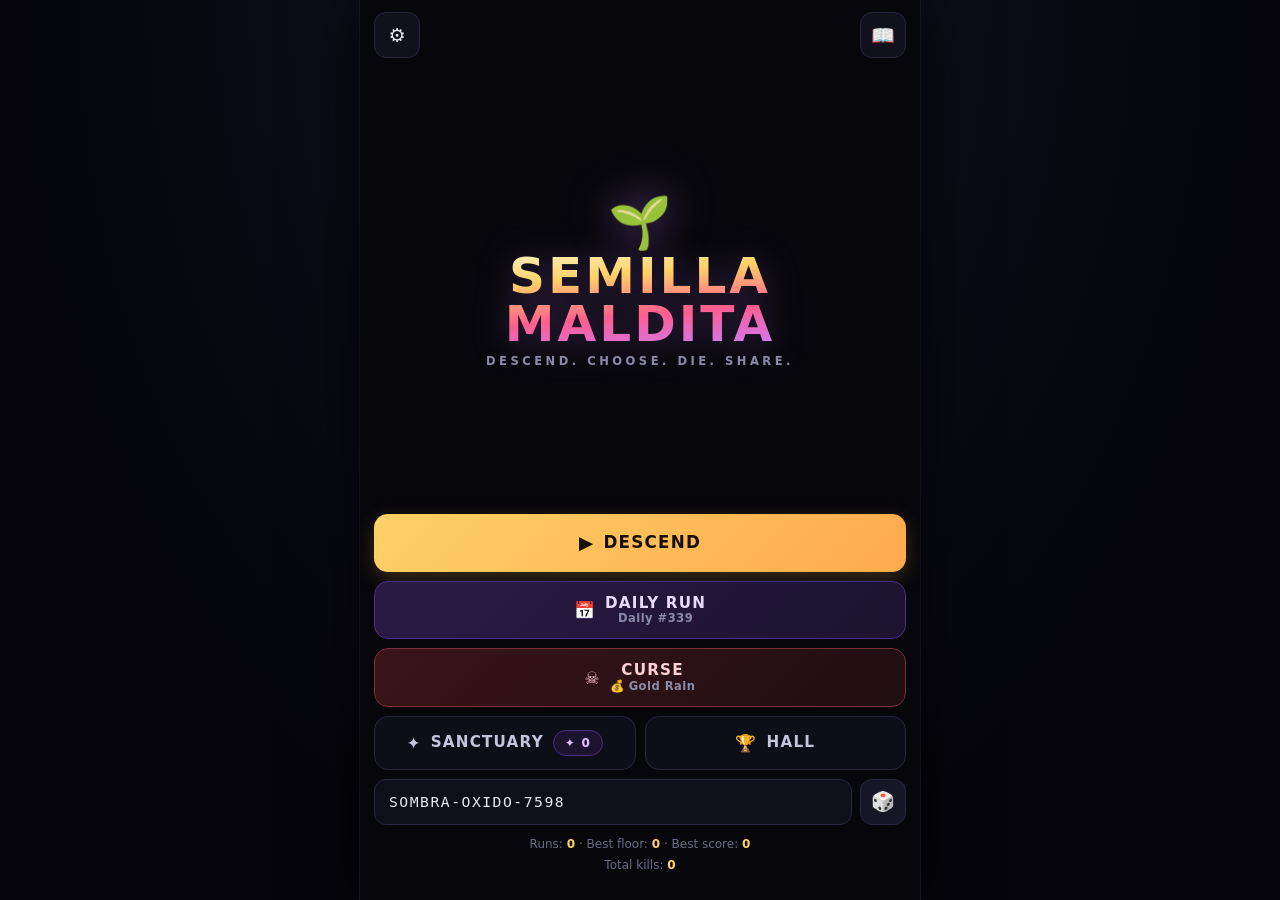
<file: index.html>
<!DOCTYPE html>
<html lang="es">
<head>
<meta charset="utf-8">
<meta name="viewport" content="width=device-width,initial-scale=1">
<meta name="description" content="Semilla Maldita — baja, elige reliquias, muere, comparte. Un solo archivo, sin instalar nada.">
<meta property="og:title" content="Semilla Maldita">
<meta property="og:description" content="Baja. Elige. Muere. Comparte. Una mazmorra, la misma para todo el mundo.">
<meta property="og:type" content="website">
<title>Semilla Maldita</title>
<script>
location.replace('SemillaMaldita.html' + location.search + location.hash);
</script>
<meta http-equiv="refresh" content="0;url=SemillaMaldita.html">
</head>
<body>
<p><a href="SemillaMaldita.html">Jugar Semilla Maldita</a></p>
</body>
</html>
</file>
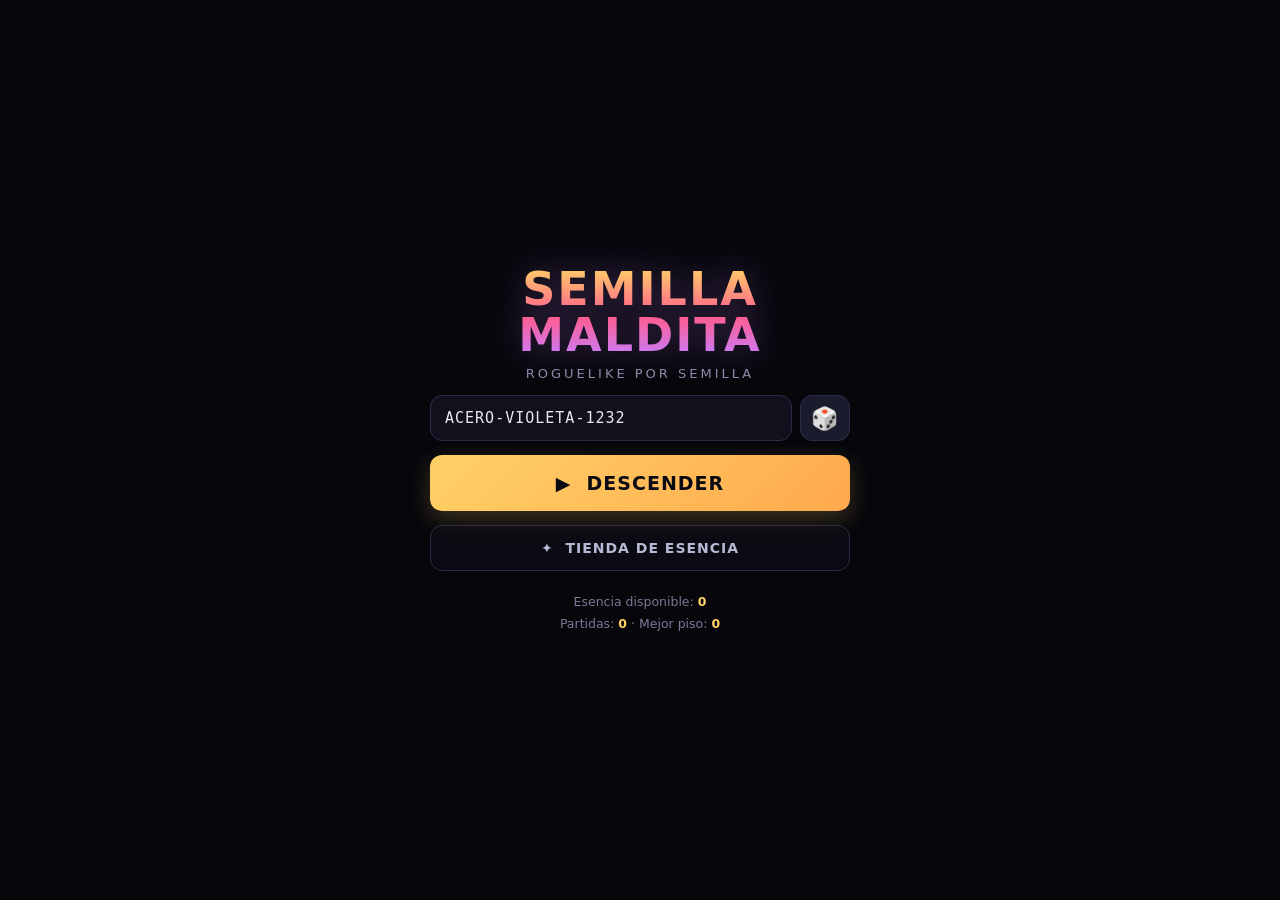
<file: Semilla Maldita.html>
<!DOCTYPE html>
<html lang="es">
<head>
<meta charset="utf-8">
<meta name="viewport" content="width=device-width,initial-scale=1,maximum-scale=1,user-scalable=no,viewport-fit=cover">
<meta name="theme-color" content="#07070d">
<meta name="apple-mobile-web-app-capable" content="yes">
<meta name="mobile-web-app-capable" content="yes">
<title>Semilla Maldita</title>
<style>
  *{box-sizing:border-box;-webkit-tap-highlight-color:transparent;-webkit-user-select:none;user-select:none;}
  html,body{margin:0;height:100%;overflow:hidden;background:#06060b;color:#e8e8f0;
    font-family:system-ui,-apple-system,"Segoe UI",Roboto,sans-serif;}
  #app{position:relative;height:100%;width:100%;}

  /* ---------- SCREENS ---------- */
  .screen{position:absolute;inset:0;display:none;flex-direction:column;
    padding:max(14px,env(safe-area-inset-top)) 14px max(14px,env(safe-area-inset-bottom));
    overflow-y:auto;-webkit-overflow-scrolling:touch;}
  .screen.active{display:flex;}

  /* ---------- MENU ---------- */
  #menu{align-items:center;justify-content:center;gap:14px;text-align:center;}
  .title{font-size:clamp(28px,9vw,46px);font-weight:900;letter-spacing:2px;line-height:1;
    background:linear-gradient(180deg,#ffd166,#ff5d8f 55%,#c77dff);
    -webkit-background-clip:text;background-clip:text;color:transparent;
    filter:drop-shadow(0 0 18px rgba(199,125,255,.35));}
  .sub{font-size:13px;color:#8b8ba7;letter-spacing:3px;text-transform:uppercase;margin-top:-6px;}
  .seedRow{display:flex;gap:8px;width:min(420px,92%);}
  #seedInput{flex:1;background:#11111d;border:1px solid #2c2c48;color:#e8e8f0;
    padding:13px 14px;border-radius:12px;font-family:ui-monospace,monospace;font-size:15px;
    letter-spacing:1px;outline:none;text-transform:uppercase;-webkit-user-select:text;user-select:text;}
  #seedInput:focus{border-color:#c77dff;box-shadow:0 0 0 3px rgba(199,125,255,.15);}
  button{font-family:inherit;cursor:pointer;border:none;outline:none;}
  .btn{border-radius:12px;font-weight:700;letter-spacing:1px;transition:transform .08s,filter .15s;}
  .btn:active{transform:scale(.96);filter:brightness(1.2);}
  .btn-icon{width:50px;flex:0 0 50px;background:#1b1b2e;border:1px solid #2c2c48;
    font-size:22px;border-radius:12px;color:#ffd166;}
  .big{width:min(420px,92%);padding:17px;font-size:19px;color:#0a0a12;
    background:linear-gradient(135deg,#ffd166,#ffa94d);box-shadow:0 8px 24px rgba(255,209,102,.22);}
  .ghost{width:min(420px,92%);padding:14px;font-size:14px;background:#14142255;
    border:1px solid #2c2c48;color:#b9b9d6;}
  .stats{font-size:12.5px;color:#7a7a99;line-height:1.7;margin-top:6px;}
  .stats b{color:#ffd166;}

  /* ---------- TIENDA ---------- */
  #shop{gap:12px;}
  .shopHead{display:flex;justify-content:space-between;align-items:center;font-size:14px;
    font-weight:800;letter-spacing:2px;color:#c77dff;text-transform:uppercase;}
  .essencePill{background:#1c1330;border:1px solid #4a2f7a;color:#e0c3ff;
    padding:7px 13px;border-radius:999px;font-size:13px;font-weight:800;letter-spacing:0;}
  .upCard{background:#111120;border:1px solid #26263f;border-radius:14px;padding:13px;
    display:flex;gap:12px;align-items:center;}
  .upCard.max{border-color:#3d6b4a;background:#0f1a13;}
  .upInfo{flex:1;min-width:0;}
  .upName{font-weight:800;font-size:14.5px;color:#f0f0ff;}
  .upDesc{font-size:12px;color:#8888a8;margin-top:3px;line-height:1.35;}
  .upLvl{display:flex;gap:4px;margin-top:7px;}
  .pip{width:16px;height:5px;border-radius:3px;background:#26263f;}
  .pip.on{background:linear-gradient(90deg,#c77dff,#ff5d8f);}
  .buyBtn{padding:11px 13px;border-radius:11px;font-size:13px;font-weight:800;
    background:#1d1d33;color:#ffd166;border:1px solid #34345a;white-space:nowrap;min-width:78px;}
  .buyBtn:disabled{opacity:.35;color:#666;}
  .buyBtn.can{background:linear-gradient(135deg,#ffd166,#ffa94d);color:#0a0a12;border:none;}

  /* ---------- GAME ---------- */
  #game{padding:0;}
  #hud{padding:max(6px,env(safe-area-inset-top)) 10px 6px;display:flex;flex-direction:column;gap:5px;
    background:linear-gradient(180deg,#0c0c18,#0a0a14);border-bottom:1px solid #1c1c30;}
  .hudRow{display:flex;justify-content:space-between;align-items:center;font-size:11px;
    letter-spacing:1px;color:#8b8ba7;text-transform:uppercase;font-weight:700;}
  .hudRow .val{color:#e8e8f0;font-weight:800;}
  .hpBar{height:11px;background:#1a1a2b;border-radius:6px;overflow:hidden;position:relative;
    border:1px solid #24243c;}
  .hpFill{height:100%;width:100%;border-radius:5px;transition:width .18s ease;
    background:linear-gradient(90deg,#ff5d6c,#ff8f6b);}
  .hpFill.low{background:linear-gradient(90deg,#ff2d55,#ff5d6c);animation:pulse .8s infinite;}
  @keyframes pulse{50%{opacity:.55}}
  .hpTxt{position:absolute;inset:0;display:flex;align-items:center;justify-content:center;
    font-size:9px;font-weight:800;color:#fff;text-shadow:0 1px 3px #000;letter-spacing:.5px;}
  .chips{display:flex;gap:6px;flex-wrap:wrap;}
  .chip{background:#161629;border:1px solid #262640;border-radius:7px;padding:3px 8px;
    font-size:11px;font-weight:800;color:#b9b9d6;letter-spacing:0;}

  #canvasWrap{flex:1;position:relative;min-height:0;background:#06060b;}
  canvas{display:block;width:100%;height:100%;touch-action:none;}

  #log{padding:6px 10px;background:#0a0a14;border-top:1px solid #1c1c30;
    font-size:11.5px;line-height:1.45;height:56px;overflow:hidden;display:flex;
    flex-direction:column;justify-content:flex-end;gap:1px;font-family:ui-monospace,monospace;}
  #log div{opacity:.5;transition:opacity .2s;}
  #log div:last-child{opacity:1;}
  .m-good{color:#7cffb2;} .m-bad{color:#ff7a8a;} .m-info{color:#9ad4ff;} .m-epic{color:#ffd166;}

  #controls{display:flex;justify-content:space-between;align-items:center;gap:10px;
    padding:8px 12px max(10px,env(safe-area-inset-bottom));
    background:linear-gradient(180deg,#0a0a14,#0c0c18);border-top:1px solid #1c1c30;}
  #dpad{display:grid;grid-template-columns:repeat(3,1fr);grid-template-rows:repeat(3,1fr);
    gap:5px;width:min(148px,38vw);height:min(148px,38vw);}
  .dbtn{background:#171728;border:1px solid #2a2a48;border-radius:11px;color:#c9c9e6;
    font-size:17px;display:flex;align-items:center;justify-content:center;
    transition:background .06s,transform .06s;}
  .dbtn:active{background:#2b2b52;transform:scale(.93);}
  .up{grid-area:1/2} .left{grid-area:2/1} .right{grid-area:2/3} .down{grid-area:3/2}
  #actions{display:grid;grid-template-columns:1fr 1fr;gap:7px;width:min(150px,40vw);}
  .abtn{background:#171728;border:1px solid #2a2a48;border-radius:11px;color:#e8e8f0;
    font-size:20px;padding:12px 0;position:relative;transition:background .06s,transform .06s;}
  .abtn:active{background:#2b2b52;transform:scale(.94);}
  .abtn:disabled{opacity:.3;}
  .abtn .badge{position:absolute;top:-5px;right:-5px;background:#ff5d8f;color:#fff;
    font-size:10px;font-weight:900;min-width:18px;height:18px;border-radius:9px;
    display:flex;align-items:center;justify-content:center;padding:0 4px;border:2px solid #0c0c18;}
  .abtn.ready{border-color:#ffd166;box-shadow:0 0 0 2px rgba(255,209,102,.22),0 0 14px rgba(255,209,102,.25);}

  /* ---------- MUERTE ---------- */
  #death{align-items:center;justify-content:center;gap:13px;text-align:center;}
  .skull{font-size:56px;filter:drop-shadow(0 0 22px rgba(255,93,108,.5));}
  .dTitle{font-size:26px;font-weight:900;letter-spacing:3px;color:#ff5d6c;}
  .dGrid{display:grid;grid-template-columns:1fr 1fr;gap:9px;width:min(420px,92%);}
  .dStat{background:#111120;border:1px solid #26263f;border-radius:12px;padding:11px;}
  .dStat .k{font-size:10px;color:#7a7a99;letter-spacing:1.5px;text-transform:uppercase;font-weight:700;}
  .dStat .v{font-size:20px;font-weight:900;color:#ffd166;margin-top:3px;}
  .dSeed{background:#111120;border:1px dashed #34345a;border-radius:12px;padding:11px;
    width:min(420px,92%);font-family:ui-monospace,monospace;font-size:14px;color:#c77dff;letter-spacing:2px;}
  .dSeed small{display:block;color:#6a6a88;font-size:10px;letter-spacing:1.5px;margin-bottom:5px;
    font-family:system-ui;text-transform:uppercase;font-weight:700;}
  .toast{position:fixed;bottom:20px;left:50%;transform:translateX(-50%) translateY(20px);
    background:#1d1d33;border:1px solid #34345a;color:#ffd166;padding:10px 18px;border-radius:999px;
    font-size:13px;font-weight:700;opacity:0;transition:.25s;pointer-events:none;z-index:99;}
  .toast.show{opacity:1;transform:translateX(-50%) translateY(0);}
</style>
</head>
<body>
<div id="app">

  <!-- ══════════ MENÚ ══════════ -->
  <div id="menu" class="screen active">
    <div class="title">SEMILLA<br>MALDITA</div>
    <div class="sub">Roguelike por semilla</div>

    <div class="seedRow">
      <input id="seedInput" maxlength="20" spellcheck="false" placeholder="SEMILLA" autocomplete="off">
      <button class="btn btn-icon" id="randSeed" title="Semilla aleatoria">🎲</button>
    </div>

    <button class="btn big" id="playBtn">▶ &nbsp;DESCENDER</button>
    <button class="btn ghost" id="shopBtn">✦ &nbsp;TIENDA DE ESENCIA</button>
    <div class="stats" id="menuStats"></div>
  </div>

  <!-- ══════════ TIENDA ══════════ -->
  <div id="shop" class="screen">
    <div class="shopHead">
      <span>Tienda de Esencia</span>
      <span class="essencePill">✦ <span id="essenceVal">0</span></span>
    </div>
    <div id="shopList" style="display:flex;flex-direction:column;gap:9px;"></div>
    <div style="font-size:11.5px;color:#6a6a88;line-height:1.6;">
      La esencia se conserva entre partidas. Cada muerte te hace más fuerte.
    </div>
    <button class="btn ghost" id="shopBack" style="margin-top:auto;">← VOLVER</button>
  </div>

  <!-- ══════════ JUEGO ══════════ -->
  <div id="game" class="screen">
    <div id="hud">
      <div class="hudRow">
        <span>Nv <span class="val" id="hLvl">1</span> · Piso <span class="val" id="hFloor">1</span></span>
        <span class="val" id="hSeed">—</span>
      </div>
      <div class="hpBar">
        <div class="hpFill" id="hHpFill"></div>
        <div class="hpTxt" id="hHpTxt">30 / 30</div>
      </div>
      <div class="hudRow" style="text-transform:none;letter-spacing:0;">
        <div class="chips">
          <span class="chip">⚔ <span id="hAtk">5</span></span>
          <span class="chip">🛡 <span id="hDef">1</span></span>
          <span class="chip">🧪 <span id="hPot">1</span></span>
        </div>
        <span style="font-size:10.5px;color:#7a7a99;">XP <span class="val" id="hXp">0</span>/<span id="hXpNext">15</span></span>
      </div>
    </div>

    <div id="canvasWrap"><canvas id="cv"></canvas></div>

    <div id="log"></div>

    <div id="controls">
      <div id="dpad">
        <button class="dbtn up"    data-dir="0,-1">▲</button>
        <button class="dbtn left"  data-dir="-1,0">◀</button>
        <button class="dbtn right" data-dir="1,0">▶</button>
        <button class="dbtn down"  data-dir="0,1">▼</button>
      </div>
      <div id="actions">
        <button class="abtn" id="btnPot">🧪<span class="badge" id="potBadge">1</span></button>
        <button class="abtn" id="btnWait">⏳</button>
        <button class="abtn" id="btnDown" style="grid-column:1/3;font-size:14px;letter-spacing:2px;font-weight:800;">🪜 BAJAR</button>
      </div>
    </div>
  </div>

  <!-- ══════════ MUERTE ══════════ -->
  <div id="death" class="screen">
    <div class="skull">💀</div>
    <div class="dTitle">HAS MUERTO</div>
    <div class="dGrid">
      <div class="dStat"><div class="k">Piso</div><div class="v" id="dFloor">1</div></div>
      <div class="dStat"><div class="k">Nivel</div><div class="v" id="dLvl">1</div></div>
      <div class="dStat"><div class="k">Bajas</div><div class="v" id="dKills">0</div></div>
      <div class="dStat"><div class="k">Esencia</div><div class="v" id="dEss">0</div></div>
    </div>
    <div class="dSeed"><small>Semilla de esta partida</small><span id="dSeedTxt">—</span></div>
    <button class="btn big" id="againBtn">↻ &nbsp;REINTENTAR</button>
    <button class="btn ghost" id="shareBtn">📤 &nbsp;COMPARTIR SEMILLA</button>
    <button class="btn ghost" id="menuBtn">← &nbsp;MENÚ</button>
  </div>

  <div class="toast" id="toast"></div>
</div>

<script>
"use strict";
/* ═══════════════════════════════════════════════════════════════
   SEMILLA MALDITA — roguelike determinista por semilla
   ═══════════════════════════════════════════════════════════════ */

/* ─────────────── 1. RNG DETERMINISTA ─────────────── */
function hashSeed(str){
  let h = 2166136261 >>> 0;
  for (let i = 0; i < str.length; i++){
    h ^= str.charCodeAt(i);
    h = Math.imul(h, 16777619);
  }
  return h >>> 0;
}
function mulberry32(a){
  return function(){
    a = (a + 0x6D2B79F5) | 0;
    let t = Math.imul(a ^ (a >>> 15), 1 | a);
    t = (t + Math.imul(t ^ (t >>> 7), 61 | t)) ^ t;
    return ((t ^ (t >>> 14)) >>> 0) / 4294967296;
  };
}
class RNG{
  constructor(seed){ this.seed = seed; this.fn = mulberry32(hashSeed(seed)); }
  next(){ return this.fn(); }
  int(n){ return Math.floor(this.fn() * n); }
  range(a, b){ return a + Math.floor(this.fn() * (b - a + 1)); }
  chance(p){ return this.fn() < p; }
  pick(arr){ return arr[Math.floor(this.fn() * arr.length)]; }
}

/* ─────────────── 2. CONSTANTES ─────────────── */
const MW = 42, MH = 30;                 // tamaño del mapa
const T = { WALL: 0, FLOOR: 1, STAIRS: 2 };
const FOV_R = 8;
const clamp = (v, a, b) => v < a ? a : v > b ? b : v;

const ENEMIES = [
  { n:'Rata',        c:'r', col:'#b08968', hp:7,  atk:3,  def:0,  xp:5,  from:1,  to:4  },
  { n:'Murciélago',  c:'b', col:'#9d8189', hp:6,  atk:4,  def:0,  xp:7,  from:1,  to:5  },
  { n:'Goblin',      c:'g', col:'#7cb518', hp:13, atk:5,  def:1,  xp:12, from:2,  to:6  },
  { n:'Esqueleto',   c:'s', col:'#d9d9d9', hp:19, atk:7,  def:3,  xp:19, from:3,  to:8  },
  { n:'Orco',        c:'o', col:'#e07a5f', hp:28, atk:10, def:4,  xp:31, from:5,  to:10 },
  { n:'Espectro',    c:'e', col:'#8ecae6', hp:24, atk:13, def:2,  xp:42, from:7,  to:13 },
  { n:'Gólem',       c:'G', col:'#adb5bd', hp:50, atk:13, def:10, xp:62, from:9,  to:16 },
  { n:'Demonio',     c:'D', col:'#e63946', hp:46, atk:19, def:7,  xp:88, from:12, to:99 },
];
const BOSSES = [
  { n:'Rey Rata',           c:'R', col:'#ffb703', hp:75,  atk:10, def:4,  xp:70  },
  { n:'Señor de los Huesos',c:'S', col:'#ffe066', hp:130, atk:16, def:8,  xp:160 },
  { n:'Trol de Guerra',     c:'T', col:'#f4a261', hp:210, atk:23, def:12, xp:300 },
  { n:'Devorador de Almas', c:'Ω', col:'#c77dff', hp:330, atk:31, def:15, xp:520 },
];

const META_DEFS = [
  { id:'vit', name:'Vitalidad',      desc:'+8 HP máximo al empezar',        max:6, mult:1.72, base:40 },
  { id:'fue', name:'Fuerza',         desc:'+1 Ataque al empezar',           max:6, mult:1.80, base:60 },
  { id:'pie', name:'Piel de Piedra', desc:'+1 Defensa al empezar',          max:4, mult:1.95, base:80 },
  { id:'alq', name:'Alquimia',       desc:'+1 poción inicial',              max:4, mult:1.85, base:50 },
];
const upCost = (def, lvl) => Math.floor(def.base * Math.pow(def.mult, lvl));

/* ─────────────── 3. ESTADO ─────────────── */
const META_KEY = 'semillaMaldita.meta.v2';
let meta = { essence: 0, up: { vit:0, fue:0, pie:0, alq:0 }, best: 0, runs: 0 };

function loadMeta(){
  try{
    const raw = localStorage.getItem(META_KEY);
    if (raw) meta = Object.assign(meta, JSON.parse(raw));
  }catch(e){}
  if (!meta.up) meta.up = { vit:0, fue:0, pie:0, alq:0 };
}
function saveMeta(){
  try{ localStorage.setItem(META_KEY, JSON.stringify(meta)); }catch(e){}
}

const state = {
  seed:'', depth:1, tiles:null, visible:null, seen:null,
  enemies:[], items:[], player:null, rng:null,
  over:false, kills:0, turn:0, msgs:[]
};

/* ─────────────── 4. GENERACIÓN DE PISO ─────────────── */
function hcorr(tiles, x1, x2, y){
  const a = Math.min(x1,x2), b = Math.max(x1,x2);
  for (let x = a; x <= b; x++) if (tiles[y*MW+x] === T.WALL) tiles[y*MW+x] = T.FLOOR;
}
function vcorr(tiles, y1, y2, x){
  const a = Math.min(y1,y2), b = Math.max(y1,y2);
  for (let y = a; y <= b; y++) if (tiles[y*MW+x] === T.WALL) tiles[y*MW+x] = T.FLOOR;
}
function losFrom(tiles, x0, y0, x1, y1){
  let dx = Math.abs(x1-x0), dy = Math.abs(y1-y0);
  const sx = x0 < x1 ? 1 : -1, sy = y0 < y1 ? 1 : -1;
  let err = dx - dy, x = x0, y = y0;
  for (let i = 0; i < 200; i++){
    if (x === x1 && y === y1) return true;
    const e2 = 2 * err;
    if (e2 > -dy){ err -= dy; x += sx; }
    if (e2 <  dx){ err += dx; y += sy; }
    if (x === x1 && y === y1) return true;
    if (tiles[y*MW+x] === T.WALL) return false;
  }
  return false;
}

function buildFloor(depth){
  const rng = new RNG(state.seed + '|floor|' + depth);
  const tiles = new Uint8Array(MW * MH).fill(T.WALL);

  /* --- salas --- */
  const rooms = [];
  for (let i = 0; i < 90 && rooms.length < 11; i++){
    const w = rng.range(5, 11), h = rng.range(4, 8);
    const x = rng.range(1, MW - w - 2), y = rng.range(1, MH - h - 2);
    let ok = true;
    for (const o of rooms){
      if (x - 2 < o.x + o.w && o.x - 2 < x + w && y - 2 < o.y + o.h && o.y - 2 < y + h){ ok = false; break; }
    }
    if (ok) rooms.push({ x, y, w, h });
  }
  if (rooms.length === 0) rooms.push({ x:2, y:2, w:12, h:9 });

  for (const r of rooms)
    for (let y = r.y; y < r.y + r.h; y++)
      for (let x = r.x; x < r.x + r.w; x++) tiles[y*MW+x] = T.FLOOR;

  /* --- pasillos --- */
  const ctr = r => ({ x: (r.x + r.w >> 1), y: (r.y + r.h >> 1) });
  for (let i = 1; i < rooms.length; i++){
    const a = ctr(rooms[i-1]), b = ctr(rooms[i]);
    if (rng.chance(0.5)){ hcorr(tiles, a.x, b.x, a.y); vcorr(tiles, a.y, b.y, b.x); }
    else               { vcorr(tiles, a.y, b.y, a.x); hcorr(tiles, a.x, b.x, b.y); }
  }
  const extra = rng.range(1, 3);
  for (let i = 0; i < extra && rooms.length > 2; i++){
    const a = ctr(rng.pick(rooms)), b = ctr(rng.pick(rooms));
    hcorr(tiles, a.x, b.x, a.y); vcorr(tiles, a.y, b.y, b.x);
  }

  /* --- escaleras --- */
  const endRoom = rooms[rooms.length - 1];
  const ec = ctr(endRoom);
  tiles[ec.y*MW + ec.x] = T.STAIRS;

  /* --- jugador --- */
  const startRoom = rooms[0];
  const sc = ctr(startRoom);
  const p = state.player;
  p.x = sc.x; p.y = sc.y;
  tiles[p.y*MW + p.x] = T.FLOOR;

  /* --- ocupados --- */
  const occ = new Set([p.y*MW + p.x]);
  const pickSpot = (onlyLater) => {
    const pool = (onlyLater && rooms.length > 1) ? rooms.slice(1) : rooms;
    for (let t = 0; t < 60; t++){
      const r = rng.pick(pool);
      const x = rng.range(r.x, r.x + r.w - 1);
      const y = rng.range(r.y, r.y + r.h - 1);
      const i = y*MW + x;
      if (tiles[i] !== T.FLOOR || occ.has(i)) continue;
      if (Math.abs(x - p.x) + Math.abs(y - p.y) < 7) continue;
      occ.add(i);
      return { x, y };
    }
    return null;
  };

  /* --- enemigos --- */
  const enemies = [];
  const nEnemies = Math.min(6 + Math.floor(depth * 1.25), 26);
  const pool = ENEMIES.filter(e => depth >= e.from && depth <= e.to);
  const src = pool.length ? pool : [ENEMIES[ENEMIES.length - 1]];
  for (let i = 0; i < nEnemies; i++){
    const sp = pickSpot(true);
    if (!sp) break;
    const base = rng.pick(src);
    const hp  = base.hp  + Math.round((depth - 1) * 3.0);
    const atk = base.atk + Math.floor((depth - 1) * 0.75);
    const def = base.def + Math.floor((depth - 1) * 0.38);
    enemies.push({
      name: base.n, ch: base.c, col: base.col,
      x: sp.x, y: sp.y,
      hp, maxHp: hp, atk, def,
      xp: Math.round(base.xp * (1 + (depth - 1) * 0.15)),
      alert: 0, flash: 0
    });
  }

  /* --- jefe cada 5 pisos --- */
  if (depth % 5 === 0){
    const bi = Math.min(Math.floor(depth / 5) - 1, BOSSES.length - 1);
    const bd = BOSSES[bi];
    const over = Math.max(0, depth - 20) * 0.35;
    const hp  = Math.round(bd.hp  * (1 + over));
    const atk = Math.round(bd.atk * (1 + over * 0.8));
    const def = Math.round(bd.def * (1 + over * 0.6));
    const bx = clamp(ec.x + rng.range(-2, 2), 1, MW - 2);
    const by = clamp(ec.y + rng.range(-2, 2), 1, MH - 2);
    enemies.push({
      name: bd.n, ch: bd.c, col: bd.col, x: bx, y: by,
      hp, maxHp: hp, atk, def,
      xp: Math.round(bd.xp * (1 + over)), alert: 99, flash: 0, boss: true
    });
  }

  /* --- objetos --- */
  const items = [];
  const nItems = 2 + Math.floor(depth / 2);
  for (let i = 0; i < nItems; i++){
    const sp = pickSpot(false);
    if (!sp) break;
    items.push(makeItem(rng, depth, sp.x, sp.y));
  }

  state.tiles = tiles;
  state.enemies = enemies;
  state.items = items;
  state.visible = new Uint8Array(MW * MH);
  state.seen = new Uint8Array(MW * MH);
  state.depth = depth;
}

function makeItem(rng, depth, x, y){
  const r = rng.next();
  if (r < 0.34) return { id:'potion', name:'Poción',    ch:'!', col:'#ff5d8f', x, y };
  if (r < 0.55) return { id:'sword',  name:'Espada',    ch:'/', col:'#e8e8f0', x, y,
                         v: 1 + Math.floor(depth / 3) + rng.int(2) };
  if (r < 0.74) return { id:'shield', name:'Escudo',    ch:'[', col:'#7fb3d5', x, y,
                         v: 1 + Math.floor(depth / 6) };
  if (r < 0.89) return { id:'ring',   name:'Anillo',    ch:'=', col:'#ffd166', x, y,
                         v: 8 + Math.floor(depth * 1.3) };
  return              { id:'scroll', name:'Pergamino', ch:'?', col:'#c77dff', x, y };
}

/* ─────────────── 5. FOV ─────────────── */
function computeFOV(){
  const { tiles, visible, seen, player } = state;
  visible.fill(0);
  const px = player.x, py = player.y, R2 = FOV_R * FOV_R + 2;
  for (let y = py - FOV_R; y <= py + FOV_R; y++){
    if (y < 0 || y >= MH) continue;
    for (let x = px - FOV_R; x <= px + FOV_R; x++){
      if (x < 0 || x >= MW) continue;
      const dx = x - px, dy = y - py;
      if (dx*dx + dy*dy > R2) continue;
      if (losFrom(tiles, px, py, x, y)){
        visible[y*MW+x] = 1;
        seen[y*MW+x] = 1;
      }
    }
  }
  visible[py*MW+px] = 1;
  seen[py*MW+px] = 1;
}

/* ─────────────── 6. LOG ─────────────── */
const logEl = document.getElementById('log');
function msg(text, cls){
  state.msgs.push({ text, cls: cls || 'm-info' });
  if (state.msgs.length > 40) state.msgs.shift();
  const last = state.msgs.slice(-4);
  logEl.innerHTML = last.map(m => `<div class="${m.cls}">${m.text}</div>`).join('');
}

/* ─────────────── 7. COMBATE ─────────────── */
let floats = [];

function checkLevel(){
  const p = state.player;
  while (p.xp >= p.xpNext){
    p.xp -= p.xpNext;
    p.level++;
    p.xpNext = Math.floor(15 * Math.pow(p.level, 1.4));
    p.maxHp += 7;
    p.hp = Math.min(p.maxHp, p.hp + 7);
    p.atk += 2;
    p.def += 1;
    msg(`✦ ¡Subes al nivel ${p.level}!`, 'm-epic');
    floats.push({ x:p.x, y:p.y, txt:'¡NIVEL!', col:'#7cffb2', t:1.3, max:1.3 });
  }
}

function playerAttack(e){
  const p = state.player;
  const dmg = Math.max(1, p.atk - e.def + state.rng.range(-1, 2));
  e.hp -= dmg;
  e.flash = 0.22;
  floats.push({ x:e.x, y:e.y, txt:String(dmg), col:'#ffd166', t:0.75, max:0.75 });
  msg(`Golpeas a ${e.name} por ${dmg}.`);
  if (e.hp <= 0){
    msg(`☠ ${e.name} cae. +${e.xp} XP`, 'm-good');
    p.xp += e.xp;
    state.kills++;
    checkLevel();
  }
}

function enemyAct(e){
  const p = state.player;
  const dxp = p.x - e.x, dyp = p.y - e.y;
  const dist = Math.max(Math.abs(dxp), Math.abs(dyp));

  if (dist <= 9 && losFrom(state.tiles, e.x, e.y, p.x, p.y)) e.alert = 10;

  if (e.alert > 0){
    e.alert--;
    if (dist <= 1){
      const dmg = Math.max(1, e.atk - p.def + state.rng.range(-1, 2));
      p.hp -= dmg;
      floats.push({ x:p.x, y:p.y, txt:'-'+dmg, col:'#ff5d6c', t:0.85, max:0.85 });
      msg(`${e.name} te golpea por ${dmg}.`, 'm-bad');
      return;
    }
    const sx = Math.sign(dxp), sy = Math.sign(dyp);
    const opts = [];
    if (Math.abs(dxp) >= Math.abs(dyp)){
      if (sx) opts.push([sx, 0]);
      if (sy) opts.push([0, sy]);
    } else {
      if (sy) opts.push([0, sy]);
      if (sx) opts.push([sx, 0]);
    }
    for (const [mx, my] of opts){
      const nx = e.x + mx, ny = e.y + my;
      if (nx < 0 || ny < 0 || nx >= MW || ny >= MH) continue;
      if (state.tiles[ny*MW+nx] === T.WALL) continue;
      if (nx === p.x && ny === p.y) continue;
      if (enemyAt(nx, ny)) continue;
      e.x = nx; e.y = ny;
      return;
    }
  } else if (state.rng.chance(0.28)){
    const dirs = [[0,1],[0,-1],[1,0],[-1,0]];
    const [mx, my] = state.rng.pick(dirs);
    const nx = e.x + mx, ny = e.y + my;
    if (nx >= 0 && ny >= 0 && nx < MW && ny < MH &&
        state.tiles[ny*MW+nx] !== T.WALL &&
        !(nx === p.x && ny === p.y) && !enemyAt(nx, ny)){
      e.x = nx; e.y = ny;
    }
  }
}

function enemyAt(x, y){
  for (const e of state.enemies) if (e.hp > 0 && e.x === x && e.y === y) return e;
  return null;
}

/* ─────────────── 8. TURNO ─────────────── */
function endTurn(){
  if (state.over) return;
  state.turn++;

  for (const e of state.enemies){
    if (e.hp <= 0) continue;
    if (state.player.hp <= 0) break;
    enemyAct(e);
  }
  state.enemies = state.enemies.filter(e => e.hp > 0);
  computeFOV();
  updateHUD();

  if (state.player.hp <= 0){ state.player.hp = 0; updateHUD(); die(); }
}

function movePlayer(dx, dy){
  if (state.over) return;
  const p = state.player;
  const nx = p.x + dx, ny = p.y + dy;
  if (nx < 0 || ny < 0 || nx >= MW || ny >= MH) return;

  const e = enemyAt(nx, ny);
  if (e){ playerAttack(e); }
  else if (state.tiles[ny*MW+nx] === T.WALL){ return; }
  else {
    p.x = nx; p.y = ny;
    pickupAt(nx, ny);
  }
  endTurn();
}

function waitTurn(){
  if (state.over) return;
  msg('Esperas un momento...');
  endTurn();
}

/* ─────────────── 9. OBJETOS ─────────────── */
function pickupAt(x, y){
  const i = state.items.findIndex(it => it.x === x && it.y === y);
  if (i < 0) return;
  const it = state.items.splice(i, 1)[0];
  applyItem(it);
}

function applyItem(it){
  const p = state.player;
  switch (it.id){
    case 'potion':
      p.potions++;
      msg('Recoges una poción. 🧪', 'm-good');
      break;
    case 'sword':
      p.atk += it.v;
      msg(`Recoges una espada. ⚔ +${it.v} ATK`, 'm-good');
      floats.push({ x:p.x, y:p.y, txt:'+'+it.v+' ATK', col:'#e8e8f0', t:1.1, max:1.1 });
      break;
    case 'shield':
      p.def += it.v;
      msg(`Recoges un escudo. 🛡 +${it.v} DEF`, 'm-good');
      floats.push({ x:p.x, y:p.y, txt:'+'+it.v+' DEF', col:'#7fb3d5', t:1.1, max:1.1 });
      break;
    case 'ring':
      p.maxHp += it.v;
      p.hp += it.v;
      msg(`Recoges un anillo. ♥ +${it.v} HP máx`, 'm-good');
      floats.push({ x:p.x, y:p.y, txt:'+'+it.v+' HP', col:'#ffd166', t:1.1, max:1.1 });
      break;
    case 'scroll': {
      let n = 0;
      for (const e of state.enemies){
        if (!state.visible[e.y*MW + e.x]) continue;
        const d = 12 + state.depth * 3 + state.rng.int(9);
        e.hp -= d;
        e.flash = 0.3;
        n++;
        floats.push({ x:e.x, y:e.y, txt:String(d), col:'#c77dff', t:0.9, max:0.9 });
        if (e.hp <= 0){ p.xp += e.xp; state.kills++; }
      }
      state.enemies = state.enemies.filter(e => e.hp > 0);
      checkLevel();
      msg(`El pergamino estalla. ${n} enemigo(s) alcanzado(s).`, 'm-epic');
      break;
    }
  }
}

function usePotion(){
  if (state.over) return;
  const p = state.player;
  if (p.potions <= 0){ msg('No te quedan pociones.', 'm-bad'); return; }
  if (p.hp >= p.maxHp){ msg('Ya tienes la vida al máximo.', 'm-info'); return; }
  p.potions--;
  const heal = Math.floor(p.maxHp * 0.45);
  p.hp = Math.min(p.maxHp, p.hp + heal);
  floats.push({ x:p.x, y:p.y, txt:'+'+heal, col:'#7cffb2', t:0.95, max:0.95 });
  msg(`Bebes una poción. +${heal} HP`, 'm-good');
  endTurn();
}

/* ─────────────── 10. DESCENSO ─────────────── */
function onStairs(){
  const p = state.player;
  return state.tiles[p.y*MW + p.x] === T.STAIRS;
}

function descend(){
  if (state.over || !onStairs()) return;
  const p = state.player;
  const nd = state.depth + 1;
  buildFloor(nd);
  const heal = Math.floor(p.maxHp * 0.15);
  p.hp = Math.min(p.maxHp, p.hp + heal);
  computeFOV();
  floats = [];
  msg(`▼ Desciendes al piso ${nd}. (+${heal} HP)`, 'm-epic');
  if (nd % 5 === 0) msg('⚠ Una presencia poderosa te espera...', 'm-bad');
  updateHUD();
}

/* ─────────────── 11. MUERTE ─────────────── */
function die(){
  if (state.over) return;
  state.over = true;
  const p = state.player;
  const ess = state.depth * 15 + p.level * 10 + state.kills;
  meta.essence += ess;
  meta.runs++;
  meta.best = Math.max(meta.best, state.depth);
  saveMeta();

  document.getElementById('dFloor').textContent = state.depth;
  document.getElementById('dLvl').textContent   = p.level;
  document.getElementById('dKills').textContent = state.kills;
  document.getElementById('dEss').textContent   = '+' + ess;
  document.getElementById('dSeedTxt').textContent = state.seed;

  setTimeout(() => showScreen('death'), 450);
}

/* ─────────────── 12. HUD ─────────────── */
function updateHUD(){
  const p = state.player;
  if (!p) return;
  const pct = clamp(p.hp / p.maxHp, 0, 1);
  const fill = document.getElementById('hHpFill');
  fill.style.width = (pct * 100) + '%';
  fill.classList.toggle('low', pct < 0.3);
  document.getElementById('hHpTxt').textContent = Math.max(0, Math.ceil(p.hp)) + ' / ' + p.maxHp;
  document.getElementById('hLvl').textContent   = p.level;
  document.getElementById('hFloor').textContent = state.depth;
  document.getElementById('hAtk').textContent   = p.atk;
  document.getElementById('hDef').textContent   = p.def;
  document.getElementById('hPot').textContent   = p.potions;
  document.getElementById('hXp').textContent    = p.xp;
  document.getElementById('hXpNext').textContent= p.xpNext;
  document.getElementById('hSeed').textContent  = state.seed;

  const badge = document.getElementById('potBadge');
  badge.textContent = p.potions;
  badge.style.display = p.potions > 0 ? 'flex' : 'none';
  document.getElementById('btnPot').disabled = p.potions <= 0;

  const bd = document.getElementById('btnDown');
  bd.classList.toggle('ready', onStairs());
}

/* ─────────────── 13. RENDER ─────────────── */
const cv = document.getElementById('cv');
const ctx = cv.getContext('2d');
const canvasWrap = document.getElementById('canvasWrap');
let cw = 0, ch = 0, dpr = 1;
const view = { tile: 20, vw: 21, vh: 15, cx: 0, cy: 0 };

function resize(){
  const r = canvasWrap.getBoundingClientRect();
  dpr = Math.min(window.devicePixelRatio || 1, 2);
  cw = Math.max(1, Math.floor(r.width));
  ch = Math.max(1, Math.floor(r.height));
  cv.width  = Math.floor(cw * dpr);
  cv.height = Math.floor(ch * dpr);
  cv.style.width = cw + 'px';
  cv.style.height = ch + 'px';
}
window.addEventListener('resize', resize);
window.addEventListener('orientationchange', () => setTimeout(resize, 150));

function updateView(){
  view.tile = Math.max(9, Math.floor(Math.min(cw / 21, ch / 15)));
  view.vw = Math.ceil(cw / view.tile);
  view.vh = Math.ceil(ch / view.tile);
  const p = state.player;
  view.cx = clamp(p.x - (view.vw >> 1), 0, Math.max(0, MW - view.vw));
  view.cy = clamp(p.y - (view.vh >> 1), 0, Math.max(0, MH - view.vh));
}

function drawGlyph(ch, sx, sy, tile, color, alpha){
  ctx.globalAlpha = alpha === undefined ? 1 : alpha;
  ctx.fillStyle = color;
  ctx.fillText(ch, sx + tile / 2, sy + tile / 2 + tile * 0.04);
  ctx.globalAlpha = 1;
}

function render(){
  if (!state.tiles || !state.player) return;
  resizeIfNeeded();
  updateView();

  const tile = view.tile, { tiles, visible, seen, player } = state;

  ctx.setTransform(dpr, 0, 0, dpr, 0, 0);
  ctx.fillStyle = '#06060b';
  ctx.fillRect(0, 0, cw, ch);

  ctx.textAlign = 'center';
  ctx.textBaseline = 'middle';
  ctx.font = `bold ${Math.floor(tile * 0.74)}px ui-monospace,SFMono-Regular,Menlo,monospace`;

  /* --- tiles --- */
  for (let vy = 0; vy < view.vh; vy++){
    for (let vx = 0; vx < view.vw; vx++){
      const mx = view.cx + vx, my = view.cy + vy;
      if (mx >= MW || my >= MH) continue;
      const i = my * MW + mx;
      const vis = visible[i], sn = seen[i];
      if (!vis && !sn) continue;
      const sx = vx * tile, sy = vy * tile;
      const t = tiles[i];

      if (t === T.WALL){
        ctx.fillStyle = vis ? '#232340' : '#111124';
        ctx.fillRect(sx, sy, tile, tile);
        ctx.fillStyle = vis ? '#33335c' : '#18182f';
        ctx.fillRect(sx, sy, tile, Math.max(1, tile * 0.15));
      } else {
        ctx.fillStyle = vis ? '#0e0e1a' : '#08080f';
        ctx.fillRect(sx, sy, tile, tile);
        if (t === T.STAIRS){
          ctx.fillStyle = vis ? '#ffd166' : '#5a4a24';
          ctx.fillText('>', sx + tile / 2, sy + tile / 2);
        }
      }
    }
  }

  /* --- items --- */
  for (const it of state.items){
    const i = it.y * MW + it.x;
    if (!visible[i]) continue;
    const sx = (it.x - view.cx) * tile, sy = (it.y - view.cy) * tile;
    if (sx < -tile || sy < -tile || sx > cw || sy > ch) continue;
    ctx.globalAlpha = 0.9 + Math.sin(performance.now() / 300) * 0.1;
    drawGlyph(it.ch, sx, sy, tile, it.col);
    ctx.globalAlpha = 1;
  }

  /* --- enemigos --- */
  for (const e of state.enemies){
    if (e.hp <= 0) continue;
    const i = e.y * MW + e.x;
    if (!visible[i]) continue;
    const sx = (e.x - view.cx) * tile, sy = (e.y - view.cy) * tile;
    if (sx < -tile || sy < -tile || sx > cw || sy > ch) continue;

    if (e.flash > 0){
      ctx.fillStyle = 'rgba(255,90,110,' + (e.flash * 2.2) + ')';
      ctx.fillRect(sx, sy, tile, tile);
      e.flash = Math.max(0, e.flash - 0.06);
    }
    if (e.boss){
      ctx.fillStyle = 'rgba(199,125,255,0.14)';
      ctx.fillRect(sx - tile * 0.2, sy - tile * 0.2, tile * 1.4, tile * 1.4);
    }
    // mini barra de vida
    if (e.hp < e.maxHp){
      const w = tile * 0.86, hb = Math.max(2, tile * 0.11);
      ctx.fillStyle = '#2a0f16';
      ctx.fillRect(sx + tile * 0.07, sy + tile * 0.86, w, hb);
      ctx.fillStyle = '#ff5d6c';
      ctx.fillRect(sx + tile * 0.07, sy + tile * 0.86, w * (e.hp / e.maxHp), hb);
    }
    drawGlyph(e.ch, sx, sy, tile, e.col);
  }

  /* --- jugador --- */
  {
    const sx = (player.x - view.cx) * tile, sy = (player.y - view.cy) * tile;
    const glow = ctx.createRadialGradient(
      sx + tile / 2, sy + tile / 2, 0,
      sx + tile / 2, sy + tile / 2, tile * 1.6
    );
    glow.addColorStop(0, 'rgba(124,255,178,0.22)');
    glow.addColorStop(1, 'rgba(124,255,178,0)');
    ctx.fillStyle = glow;
    ctx.fillRect(sx - tile * 1.6, sy - tile * 1.6, tile * 4.2, tile * 4.2);
    drawGlyph('@', sx, sy, tile, '#7cffb2');
  }

  /* --- daño flotante --- */
  for (const f of floats){
    const sx = (f.x - view.cx) * tile + tile / 2;
    const sy = (f.y - view.cy) * tile + tile / 2 - (1 - f.t / f.max) * tile * 1.5;
    ctx.globalAlpha = Math.min(1, (f.t / f.max) * 1.6);
    ctx.fillStyle = f.col;
    ctx.font = `bold ${Math.floor(tile * 0.6)}px ui-monospace,monospace`;
    ctx.fillText(f.txt, sx, sy);
    ctx.globalAlpha = 1;
  }
  ctx.font = `bold ${Math.floor(tile * 0.74)}px ui-monospace,monospace`;

  /* --- viñeta --- */
  const vg = ctx.createRadialGradient(cw/2, ch/2, Math.min(cw,ch)*0.32, cw/2, ch/2, Math.max(cw,ch)*0.78);
  vg.addColorStop(0, 'rgba(0,0,0,0)');
  vg.addColorStop(1, 'rgba(0,0,0,0.55)');
  ctx.fillStyle = vg;
  ctx.fillRect(0, 0, cw, ch);
}

let lastResizeW = 0, lastResizeH = 0;
function resizeIfNeeded(){
  const r = canvasWrap.getBoundingClientRect();
  if (Math.abs(r.width - lastResizeW) > 1 || Math.abs(r.height - lastResizeH) > 1){
    lastResizeW = r.width; lastResizeH = r.height;
    resize();
  }
}

/* ─────────────── 14. LOOP ─────────────── */
let lastT = performance.now();
function loop(t){
  requestAnimationFrame(loop);
  if (!document.getElementById('game').classList.contains('active')) return;
  const dt = Math.min(0.05, (t - lastT) / 1000);
  lastT = t;
  if (floats.length){
    for (const f of floats) f.t -= dt;
    floats = floats.filter(f => f.t > 0);
  }
  render();
}
requestAnimationFrame(loop);

/* ─────────────── 15. INPUT ─────────────── */
document.querySelectorAll('.dbtn').forEach(btn => {
  btn.addEventListener('pointerdown', ev => {
    ev.preventDefault();
    const [dx, dy] = btn.dataset.dir.split(',').map(Number);
    movePlayer(dx, dy);
  });
});
document.getElementById('btnWait').addEventListener('pointerdown', ev => { ev.preventDefault(); waitTurn(); });
document.getElementById('btnPot').addEventListener('pointerdown',  ev => { ev.preventDefault(); usePotion(); });
document.getElementById('btnDown').addEventListener('pointerdown', ev => { ev.preventDefault(); descend(); });

/* teclado */
window.addEventListener('keydown', e => {
  if (!document.getElementById('game').classList.contains('active')) return;
  const k = e.key.toLowerCase();
  const map = {
    arrowup:[0,-1], w:[0,-1], arrowdown:[0,1], s:[0,1],
    arrowleft:[-1,0], a:[-1,0], arrowright:[1,0], d:[1,0]
  };
  if (map[k]){ e.preventDefault(); movePlayer(...map[k]); return; }
  if (k === ' ' || k === '.' ){ e.preventDefault(); waitTurn(); }
  if (k === '>' || k === 'enter'){ e.preventDefault(); descend(); }
  if (k === 'q' || k === 'p'){ e.preventDefault(); usePotion(); }
});

/* swipe en el canvas */
let tsx = 0, tsy = 0, tst = 0, tracking = false;
canvasWrap.addEventListener('touchstart', e => {
  if (e.touches.length !== 1) return;
  tracking = true;
  tsx = e.touches[0].clientX; tsy = e.touches[0].clientY;
  tst = Date.now();
}, { passive: true });

canvasWrap.addEventListener('touchend', e => {
  if (!tracking) return;
  tracking = false;
  const t = e.changedTouches[0];
  const dx = t.clientX - tsx, dy = t.clientY - tsy;
  const adx = Math.abs(dx), ady = Math.abs(dy);
  const TH = 24;
  if (adx < TH && ady < TH){
    if (Date.now() - tst < 250) waitTurn();   // toque = esperar
    return;
  }
  if (adx > ady) movePlayer(dx > 0 ? 1 : -1, 0);
  else           movePlayer(0, dy > 0 ? 1 : -1);
}, { passive: true });

/* ─────────────── 16. PANTALLAS ─────────────── */
function showScreen(id){
  document.querySelectorAll('.screen').forEach(s => s.classList.remove('active'));
  document.getElementById(id).classList.add('active');
  if (id === 'game'){ setTimeout(() => { resize(); }, 30); }
}

function toast(txt){
  const el = document.getElementById('toast');
  el.textContent = txt;
  el.classList.add('show');
  clearTimeout(el._t);
  el._t = setTimeout(() => el.classList.remove('show'), 1800);
}

/* ─────────────── 17. ARRANQUE DE PARTIDA ─────────────── */
function startRun(seedStr){
  loadMeta();
  floats = [];
  state.seed = seedStr;
  state.rng = new RNG(seedStr + '|run');
  state.depth = 1;
  state.kills = 0;
  state.turn = 0;
  state.over = false;
  state.msgs = [];
  logEl.innerHTML = '';

  const m = meta.up;
  state.player = {
    x: 0, y: 0,
    maxHp: 30 + m.vit * 8,
    hp:    30 + m.vit * 8,
    atk: 5 + m.fue * 1,
    def: 1 + m.pie * 1,
    level: 1, xp: 0, xpNext: 15,
    potions: 1 + m.alq * 1
  };

  buildFloor(1);
  computeFOV();

  msg(`Semilla: ${seedStr}`, 'm-epic');
  msg('Despiertas en la mazmorra. Encuentra las escaleras >', 'm-info');
  if (m.vit + m.fue + m.pie + m.alq > 0) msg('Tu esencia te fortalece.', 'm-good');

  updateHUD();
  showScreen('game');
  setTimeout(resize, 40);
}

/* ─────────────── 18. MENÚ ─────────────── */
function randomSeed(){
  const A = ['DRAGON','SOMBRA','HUESO','FUEGO','HIELO','CUERVO','LUNA','ACERO',
             'ABISMO','TORMENTA','CENIZA','VERMIS','ORACULO','TITAN','ESPEJO'];
  const B = ['ROJO','NEGRO','AZUL','GRIS','BLANCO','VERDE','VIOLETA','OXIDO'];
  const n = Math.floor(Math.random() * 9000) + 1000;
  return A[Math.floor(Math.random()*A.length)] + '-' +
         B[Math.floor(Math.random()*B.length)] + '-' + n;
}

function refreshMenu(){
  const el = document.getElementById('menuStats');
  el.innerHTML =
    `Esencia disponible: <b>${meta.essence}</b><br>` +
    `Partidas: <b>${meta.runs}</b> · Mejor piso: <b>${meta.best}</b>`;
}

function refreshShop(){
  document.getElementById('essenceVal').textContent = meta.essence;
  const list = document.getElementById('shopList');
  list.innerHTML = '';
  for (const def of META_DEFS){
    const lvl = meta.up[def.id] || 0;
    const maxed = lvl >= def.max;
    const cost = upCost(def, lvl);
    const can = !maxed && meta.essence >= cost;

    const card = document.createElement('div');
    card.className = 'upCard' + (maxed ? ' max' : '');
    card.innerHTML = `
      <div class="upInfo">
        <div class="upName">${def.name} <span style="color:#7a7a99;font-size:12px;">Nv ${lvl}/${def.max}</span></div>
        <div class="upDesc">${def.desc}</div>
        <div class="upLvl">${Array.from({length: def.max}, (_, i) =>
            `<div class="pip ${i < lvl ? 'on' : ''}"></div>`).join('')}</div>
      </div>
      <button class="buyBtn ${can ? 'can' : ''}" ${(!can) ? 'disabled' : ''}>
        ${maxed ? 'MÁX' : '✦ ' + cost}
      </button>`;
    if (can){
      card.querySelector('button').addEventListener('click', () => {
        meta.essence -= cost;
        meta.up[def.id] = lvl + 1;
        saveMeta();
        refreshShop();
        toast(def.name + ' mejorada');
      });
    }
    list.appendChild(card);
  }
}

/* ─────────────── 19. BINDINGS UI ─────────────── */
const seedInput = document.getElementById('seedInput');

document.getElementById('randSeed').addEventListener('click', () => {
  seedInput.value = randomSeed();
});

document.getElementById('playBtn').addEventListener('click', () => {
  let s = (seedInput.value || '').trim().toUpperCase().replace(/[^A-Z0-9\-_]/g, '');
  if (!s) { s = randomSeed(); seedInput.value = s; }
  startRun(s);
});

document.getElementById('shopBtn').addEventListener('click', () => {
  refreshShop();
  showScreen('shop');
});
document.getElementById('shopBack').addEventListener('click', () => {
  refreshMenu();
  showScreen('menu');
});

document.getElementById('againBtn').addEventListener('click', () => {
  startRun(state.seed);
});

document.getElementById('menuBtn').addEventListener('click', () => {
  refreshMenu();
  showScreen('menu');
});

document.getElementById('shareBtn').addEventListener('click', async () => {
  const txt = `🎲 SEMILLA MALDITA\n` +
    `Semilla: ${state.seed}\n` +
    `Llegué al piso ${state.depth} · Nivel ${state.player.level} · ${state.kills} bajas\n` +
    `¿Puedes superarlo con la misma semilla?`;
  try{
    if (navigator.share){
      await navigator.share({ title: 'Semilla Maldita', text: txt });
    } else {
      await navigator.clipboard.writeText(txt);
      toast('Copiado al portapapeles');
    }
  }catch(e){
    try{
      await navigator.clipboard.writeText(txt);
      toast('Copiado al portapapeles');
    }catch(e2){ toast('Semilla: ' + state.seed); }
  }
});

/* ─────────────── 20. INIT ─────────────── */
loadMeta();
refreshMenu();

/* semilla por URL: ?s=XXXX */
(function initFromURL(){
  const params = new URLSearchParams(location.search);
  const s = params.get('s') || params.get('seed');
  if (s){
    seedInput.value = s.toUpperCase().replace(/[^A-Z0-9\-_]/g, '').slice(0, 20);
  } else {
    seedInput.value = randomSeed();
  }
})();

/* evitar scroll/zoom accidental en móvil */
document.addEventListener('gesturestart', e => e.preventDefault());
document.addEventListener('dblclick', e => e.preventDefault(), { passive: false });
</script>
</body>
</html>
</file>
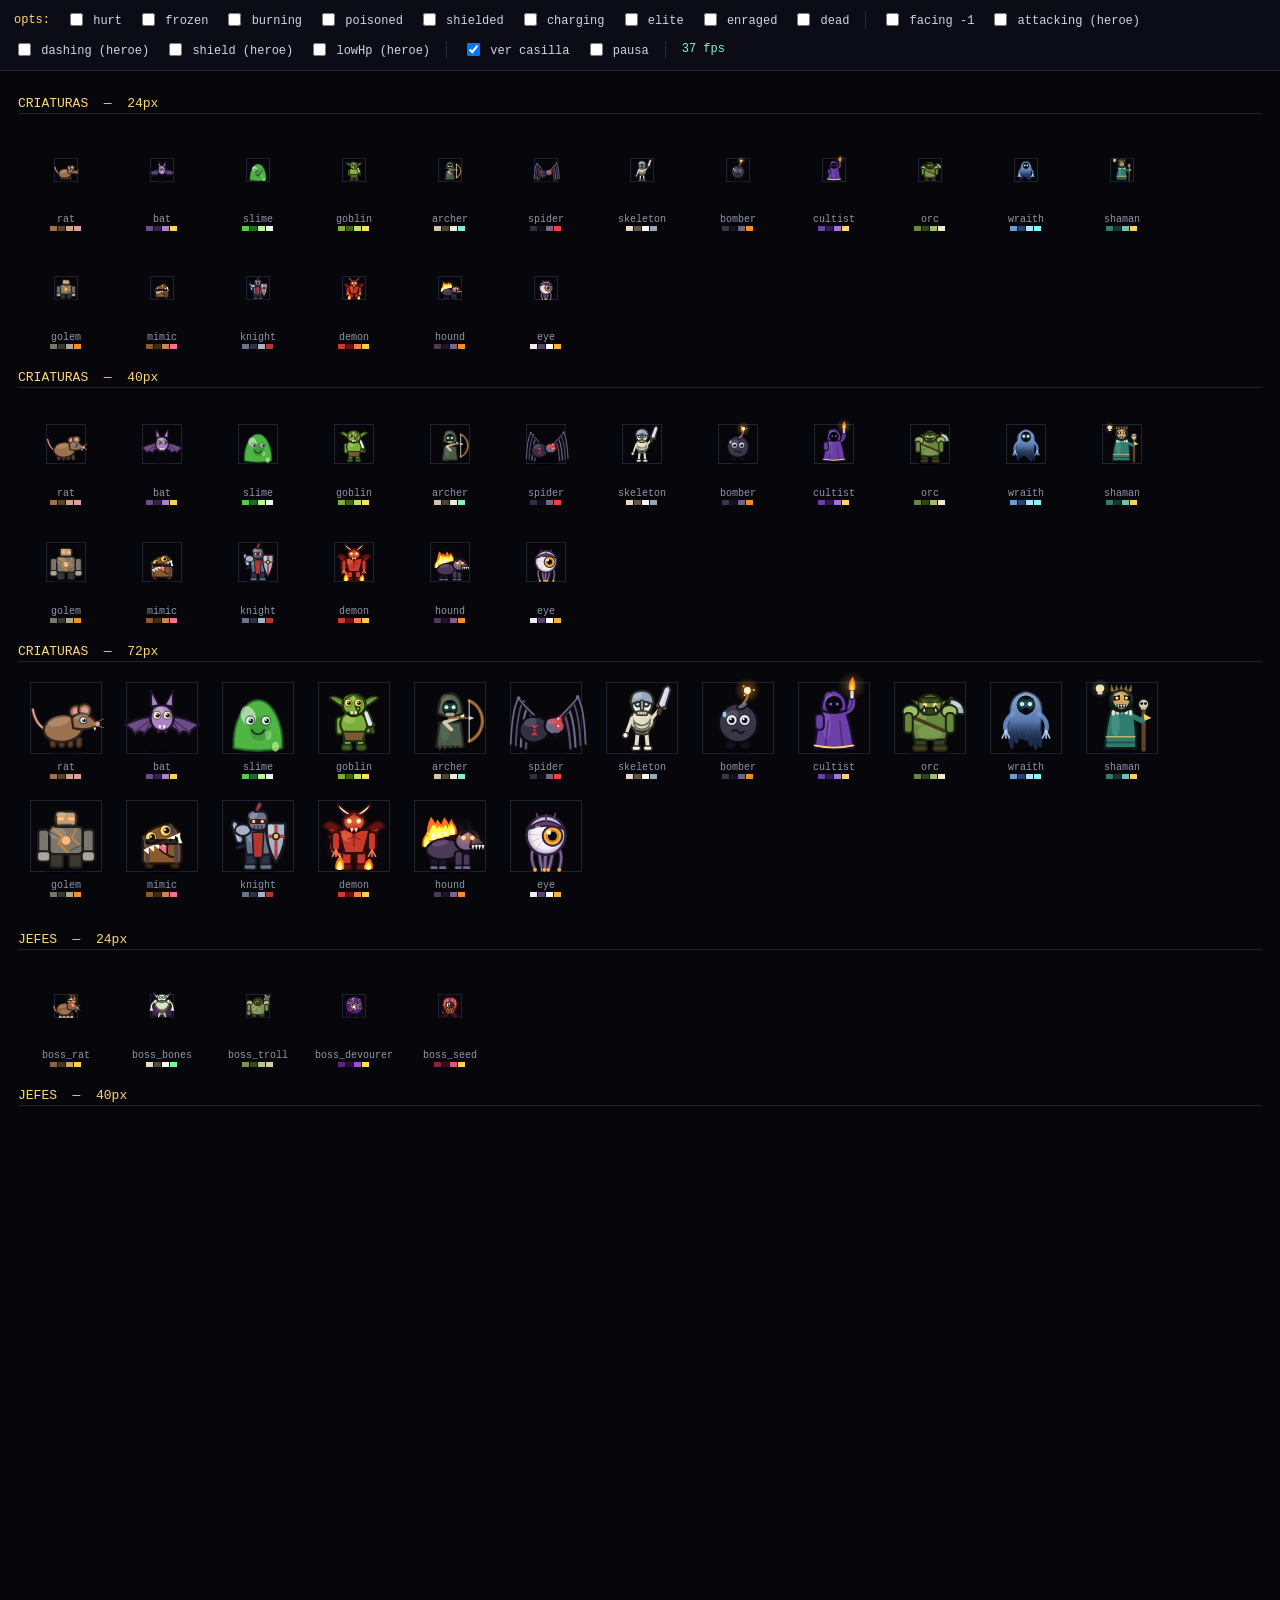
<file: tools/sprite-test.html>
<!DOCTYPE html>
<html lang="es">
<head>
<meta charset="utf-8">
<title>Semilla Maldita — banco de pruebas de sprites</title>
<style>
  html, body {
    margin: 0; padding: 0;
    background: #06060b;
    color: #cfd6e6;
    font: 12px/1.4 Consolas, "Courier New", monospace;
  }
  #bar {
    position: sticky; top: 0; z-index: 10;
    display: flex; flex-wrap: wrap; gap: 10px 16px; align-items: center;
    padding: 10px 14px;
    background: #0c0c16;
    border-bottom: 1px solid #23233a;
  }
  #bar label { cursor: pointer; user-select: none; white-space: nowrap; }
  #bar input[type=checkbox] { vertical-align: -2px; }
  #bar .sep { width: 1px; height: 18px; background: #26263c; }
  #bar b { color: #ffd77a; font-weight: normal; }
  #fps { color: #7ef7c0; min-width: 76px; }
  canvas { display: block; }
</style>
</head>
<body>

<div id="bar">
  <b>opts:</b>
  <label><input type="checkbox" data-flag="hurt"> hurt</label>
  <label><input type="checkbox" data-flag="frozen"> frozen</label>
  <label><input type="checkbox" data-flag="burning"> burning</label>
  <label><input type="checkbox" data-flag="poisoned"> poisoned</label>
  <label><input type="checkbox" data-flag="shielded"> shielded</label>
  <label><input type="checkbox" data-flag="charging"> charging</label>
  <label><input type="checkbox" data-flag="elite"> elite</label>
  <label><input type="checkbox" data-flag="enraged"> enraged</label>
  <label><input type="checkbox" data-flag="dead"> dead</label>
  <div class="sep"></div>
  <label><input type="checkbox" data-flag="facing"> facing -1</label>
  <label><input type="checkbox" data-flag="attacking"> attacking (heroe)</label>
  <label><input type="checkbox" data-flag="dashing"> dashing (heroe)</label>
  <label><input type="checkbox" data-flag="shield"> shield (heroe)</label>
  <label><input type="checkbox" data-flag="lowHp"> lowHp (heroe)</label>
  <div class="sep"></div>
  <label><input type="checkbox" id="cells" checked> ver casilla</label>
  <label><input type="checkbox" id="pause"> pausa</label>
  <div class="sep"></div>
  <span id="fps">-- fps</span>
</div>

<canvas id="cv"></canvas>

<script src="../src/70-sprites.js"></script>
<script>
(function () {
  "use strict";

  var cv = document.getElementById("cv");
  var ctx = cv.getContext("2d");

  // --- datos de la rejilla -------------------------------------------------
  var CREATURES = [
    "rat", "bat", "slime", "goblin", "archer", "spider", "skeleton", "bomber",
    "cultist", "orc", "wraith", "shaman", "golem", "mimic", "knight", "demon",
    "hound", "eye"
  ];
  var BOSSES = ["boss_rat", "boss_bones", "boss_troll", "boss_devourer", "boss_seed"];
  var HEROES = ["vagabundo", "berserker", "arcanista", "centinela", "ladron"];
  var ITEMS = [
    "potion", "potionBig", "gold", "gem", "chest", "chestOpen", "heart", "sword",
    "shield", "scroll", "key", "bomb", "relic", "stairs", "altar", "forge",
    "skull", "torch", "spikes", "web", "rune"
  ];

  var SIZES = [24, 40, 72];
  var CELL_W = 96;                 // ancho de columna (cabe el 72px + etiqueta)
  var ROW_H = 96 + 22;             // alto de fila por tamaño + etiqueta
  var PAD = 18;
  var SECTION_H = 30;

  // Comprobacion de cobertura: avisa si el motor no conoce alguna clave
  var missing = [];
  [].concat(CREATURES, BOSSES, HEROES, ITEMS).forEach(function (k) {
    if (!window.Sprites.hasKind(k)) missing.push(k);
  });
  if (missing.length) console.warn("kinds ausentes en Sprites:", missing);

  // --- flags de la barra ---------------------------------------------------
  var flags = {};
  Array.prototype.forEach.call(document.querySelectorAll("#bar input[data-flag]"), function (el) {
    el.addEventListener("change", function () { flags[el.dataset.flag] = el.checked; });
  });
  var elCells = document.getElementById("cells");
  var elPause = document.getElementById("pause");
  var elFps = document.getElementById("fps");

  function opts(t, isHero) {
    var o = {
      t: t,
      facing: flags.facing ? -1 : 1,
      hurt: flags.hurt ? 0.5 + 0.5 * Math.sin(t * 6) : 0,
      frozen: !!flags.frozen,
      burning: !!flags.burning,
      poisoned: !!flags.poisoned,
      shielded: !!flags.shielded,
      charging: !!flags.charging,
      enraged: !!flags.enraged,
      elite: !!flags.elite,
      dead: !!flags.dead
    };
    if (isHero) {
      o.attacking = flags.attacking ? (t * 1.4) % 1 : 0;
      o.dashing = !!flags.dashing;
      o.shield = flags.shield ? 1 : 0;
      o.lowHp = !!flags.lowHp;
    }
    return o;
  }

  // --- maquetacion --------------------------------------------------------
  var layout = [], totalH = 0, cols = 1;
  var bg = document.createElement("canvas");      // capa estatica pre-renderizada
  var bgx = bg.getContext("2d");

  // Todo lo que no se mueve (titulos, etiquetas, casillas, muestras de paleta)
  // se pinta UNA vez aqui: si no, los 147 fillText por frame se comen el cuadro.
  function rebuildBg() {
    bg.width = cv.width;
    bg.height = cv.height;
    bgx.fillStyle = "#06060b";
    bgx.fillRect(0, 0, bg.width, bg.height);
    var showCells = elCells.checked;
    for (var i = 0; i < layout.length; i++) {
      var e = layout[i];
      if (e.header) {
        bgx.fillStyle = "#ffd77a";
        bgx.font = "13px Consolas, monospace";
        bgx.textAlign = "left";
        bgx.fillText(e.header, PAD, e.y + 18);
        bgx.strokeStyle = "#23233a";
        bgx.lineWidth = 1;
        bgx.beginPath();
        bgx.moveTo(PAD, e.y + 24.5); bgx.lineTo(bg.width - PAD, e.y + 24.5);
        bgx.stroke();
        continue;
      }
      // casilla de referencia: si el sprite se sale mucho de aqui, esta mal
      if (showCells) {
        bgx.strokeStyle = "rgba(90,110,160,0.28)";
        bgx.lineWidth = 1;
        bgx.strokeRect(
          Math.round(e.x - e.size / 2) + 0.5, Math.round(e.y - e.size / 2) + 0.5,
          e.size - 1, e.size - 1
        );
      }
      bgx.fillStyle = "#8e97ad";
      bgx.font = "10px Consolas, monospace";
      bgx.textAlign = "center";
      bgx.fillText(e.kind, e.x, e.y + 52);
      var p = window.Sprites.palette(e.kind);
      var keys = ["main", "dark", "light", "accent"];
      for (var c = 0; c < 4; c++) {
        bgx.fillStyle = p[keys[c]];
        bgx.fillRect(e.x - 16 + c * 8, e.y + 56, 7, 5);
      }
    }
  }
  elCells.addEventListener("change", rebuildBg);

  function relayout() {
    var w = Math.max(640, window.innerWidth);
    cols = Math.max(4, Math.floor((w - PAD * 2) / CELL_W));
    cv.width = w;
    layout = [];
    var y = PAD;
    var groups = [
      ["CRIATURAS", CREATURES, "creature"],
      ["JEFES", BOSSES, "creature"],
      ["HEROES  (classId)", HEROES, "hero"],
      ["OBJETOS", ITEMS, "item"]
    ];
    for (var g = 0; g < groups.length; g++) {
      var name = groups[g][0], list = groups[g][1], type = groups[g][2];
      for (var s = 0; s < SIZES.length; s++) {
        layout.push({ header: name + "  —  " + SIZES[s] + "px", y: y });
        y += SECTION_H;
        var rows = Math.ceil(list.length / cols);
        for (var i = 0; i < list.length; i++) {
          layout.push({
            kind: list[i], type: type, size: SIZES[s],
            x: PAD + (i % cols) * CELL_W + CELL_W / 2,
            y: y + Math.floor(i / cols) * ROW_H + ROW_H / 2 - 8
          });
        }
        y += rows * ROW_H + 8;
      }
      y += 14;
    }
    totalH = y + PAD;
    cv.height = totalH;
    rebuildBg();
  }
  relayout();
  window.addEventListener("resize", relayout);

  // --- bucle --------------------------------------------------------------
  var t = 0, last = performance.now(), frames = 0, acc = 0;

  function frame(now) {
    var dt = Math.min(0.05, (now - last) / 1000);
    last = now;
    if (!elPause.checked) t += dt;

    // fps
    frames++; acc += dt;
    if (acc > 0.5) { elFps.textContent = (frames / acc).toFixed(0) + " fps"; frames = 0; acc = 0; }

    // solo se redibuja la banda visible: el canvas es muy alto
    var top = Math.max(0, window.scrollY - 140);
    var bot = Math.min(cv.height, window.scrollY + window.innerHeight + 140);
    ctx.drawImage(bg, 0, top, cv.width, bot - top, 0, top, cv.width, bot - top);

    var oC = opts(t, false), oH = opts(t, true);

    for (var i = 0; i < layout.length; i++) {
      var e = layout[i];
      if (e.header || e.y < top || e.y > bot) continue;
      if (e.type === "hero") window.Sprites.drawHero(ctx, e.kind, e.x, e.y, e.size, oH);
      else if (e.type === "item") window.Sprites.drawItem(ctx, e.kind, e.x, e.y, e.size, oC);
      else window.Sprites.drawCreature(ctx, e.kind, e.x, e.y, e.size, oC);
    }

    requestAnimationFrame(frame);
  }
  requestAnimationFrame(frame);
})();
</script>
</body>
</html>
</file>
